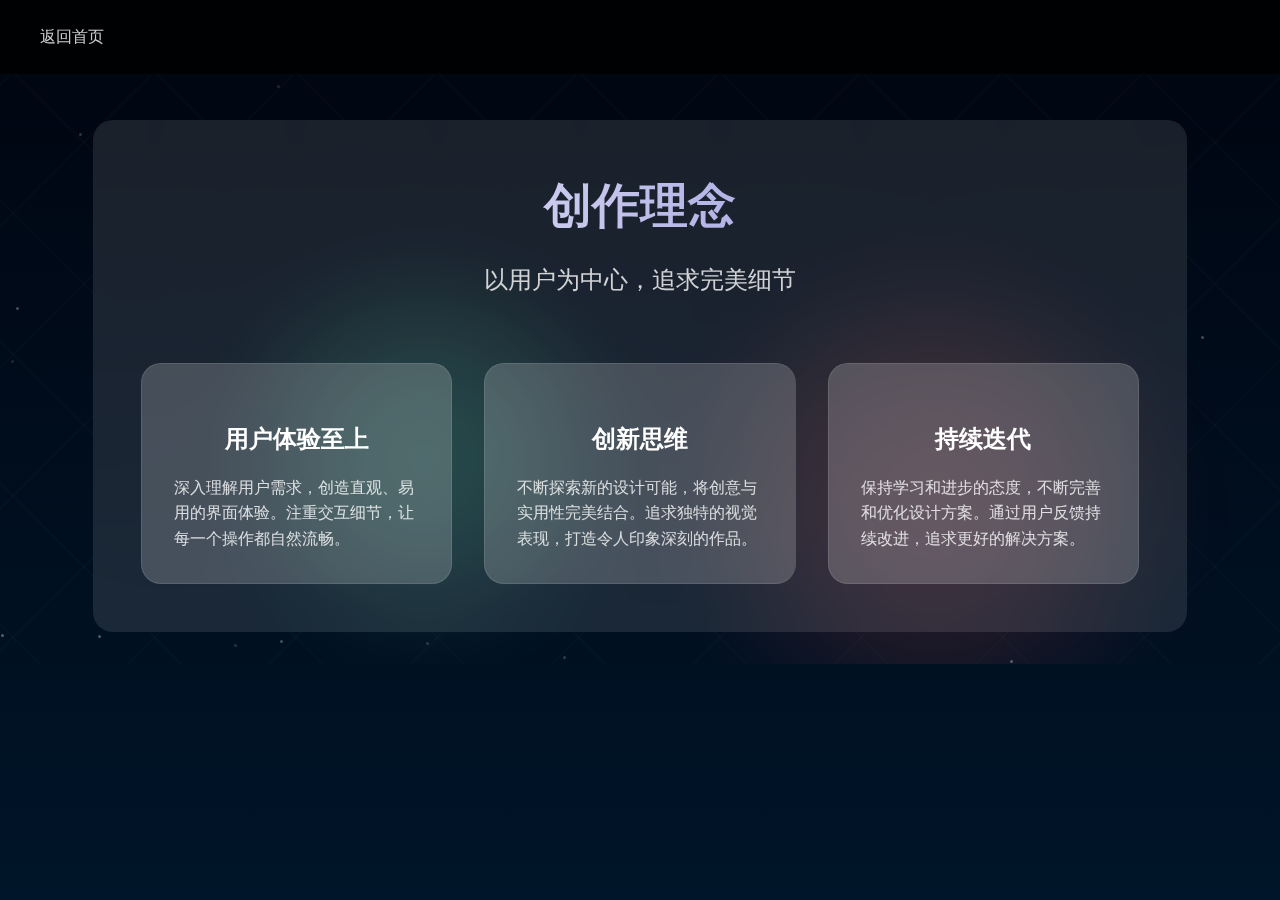
<file: wangzhan/concept.html>
<!DOCTYPE html>
<html lang="zh">
<head>
    <meta charset="UTF-8">
    <meta name="viewport" content="width=device-width, initial-scale=1.0">
    <title>创作理念 - 详细介绍</title>
    <link rel="stylesheet" href="styles.css">
    <link rel="stylesheet" href="detail-pages.css">
</head>
<body class="detail-page">
    <nav class="detail-nav">
        <a href="index.html" class="back-button">
            <i class="fas fa-arrow-left"></i> 返回首页
        </a>
    </nav>

    <div class="detail-container">
        <div class="content-background"></div>
        <div class="particles" id="particles"></div>
        <div class="glow-effects">
            <div class="glow" style="--size: 500px; --color: 255,87,87; --duration: 8s; --min-opacity: 0.1; --max-opacity: 0.3; top: 20%; right: 10%;"></div>
            <div class="glow" style="--size: 400px; --color: 87,255,187; --duration: 12s; --min-opacity: 0.1; --max-opacity: 0.2; bottom: 20%; left: 15%;"></div>
        </div>

        <div class="detail-content">
            <h1 class="detail-title">创作理念</h1>
            <div class="detail-subtitle">以用户为中心，追求完美细节</div>

            <div class="concept-grid">
                <div class="concept-card">
                    <div class="concept-icon">
                        <i class="fas fa-heart"></i>
                    </div>
                    <h3>用户体验至上</h3>
                    <p>深入理解用户需求，创造直观、易用的界面体验。注重交互细节，让每一个操作都自然流畅。</p>
                </div>

                <div class="concept-card">
                    <div class="concept-icon">
                        <i class="fas fa-lightbulb"></i>
                    </div>
                    <h3>创新思维</h3>
                    <p>不断探索新的设计可能，将创意与实用性完美结合。追求独特的视觉表现，打造令人印象深刻的作品。</p>
                </div>

                <div class="concept-card">
                    <div class="concept-icon">
                        <i class="fas fa-sync-alt"></i>
                    </div>
                    <h3>持续迭代</h3>
                    <p>保持学习和进步的态度，不断完善和优化设计方案。通过用户反馈持续改进，追求更好的解决方案。</p>
                </div>
            </div>
        </div>
    </div>

    <script src="script.js"></script>
    <script src="detail-pages.js"></script>
</body>
</html>
</file>
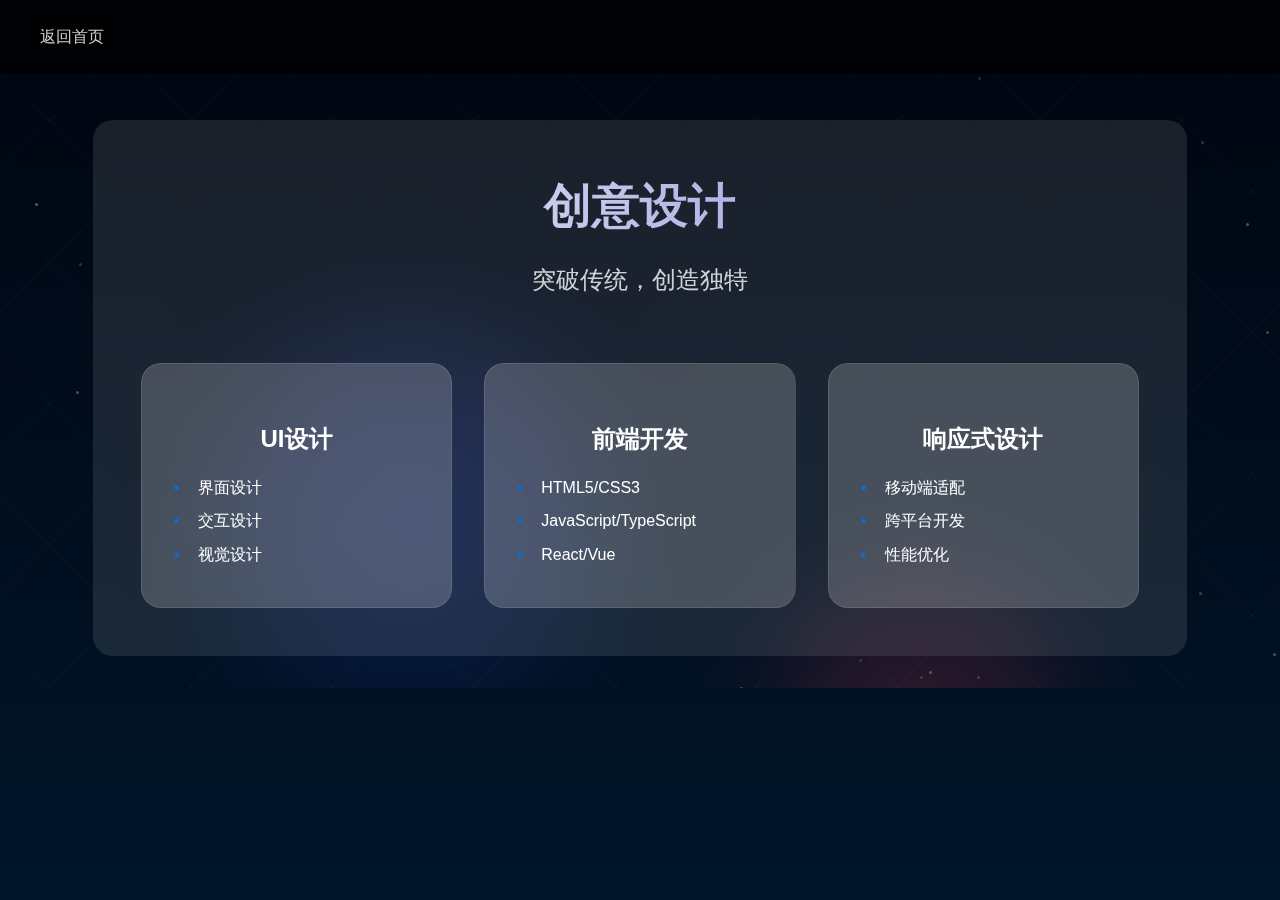
<file: wangzhan/skills.html>
<!DOCTYPE html>
<html lang="zh">
<head>
    <meta charset="UTF-8">
    <meta name="viewport" content="width=device-width, initial-scale=1.0">
    <title>技能特长 - 详细介绍</title>
    <link rel="stylesheet" href="styles.css">
    <link rel="stylesheet" href="detail-pages.css">
</head>
<body class="detail-page">
    <nav class="detail-nav">
        <a href="index.html" class="back-button">
            <i class="fas fa-arrow-left"></i> 返回首页
        </a>
    </nav>

    <div class="detail-container">
        <div class="content-background"></div>
        <div class="particles" id="particles"></div>
        <div class="glow-effects">
            <div class="glow" style="--size: 500px; --color: 64,87,255; --duration: 8s; --min-opacity: 0.1; --max-opacity: 0.3; top: 20%; left: 10%;"></div>
            <div class="glow" style="--size: 400px; --color: 255,61,87; --duration: 12s; --min-opacity: 0.1; --max-opacity: 0.2; top: 60%; right: 15%;"></div>
        </div>

        <div class="detail-content">
            <h1 class="detail-title">创意设计</h1>
            <div class="detail-subtitle">突破传统，创造独特</div>

            <div class="skills-grid">
                <div class="skill-card">
                    <div class="skill-icon">
                        <i class="fas fa-paint-brush"></i>
                    </div>
                    <h3>UI设计</h3>
                    <ul class="skill-list">
                        <li>界面设计</li>
                        <li>交互设计</li>
                        <li>视觉设计</li>
                    </ul>
                </div>

                <div class="skill-card">
                    <div class="skill-icon">
                        <i class="fas fa-code"></i>
                    </div>
                    <h3>前端开发</h3>
                    <ul class="skill-list">
                        <li>HTML5/CSS3</li>
                        <li>JavaScript/TypeScript</li>
                        <li>React/Vue</li>
                    </ul>
                </div>

                <div class="skill-card">
                    <div class="skill-icon">
                        <i class="fas fa-mobile-alt"></i>
                    </div>
                    <h3>响应式设计</h3>
                    <ul class="skill-list">
                        <li>移动端适配</li>
                        <li>跨平台开发</li>
                        <li>性能优化</li>
                    </ul>
                </div>
            </div>
        </div>
    </div>

    <script src="script.js"></script>
    <script src="detail-pages.js"></script>
</body>
</html>
</file>
<file: wangzhan/styles.css>
:root {
    --primary-color: #000;
    --secondary-color: #fff;
    --accent-color: #0071e3;
    --gradient-1: linear-gradient(120deg, #84fab0 0%, #8fd3f4 100%);
    --gradient-2: linear-gradient(120deg, #f6d365 0%, #fda085 100%);
}

* {
    margin: 0;
    padding: 0;
    box-sizing: border-box;
}

body {
    font-family: -apple-system, BlinkMacSystemFont, "Segoe UI", Roboto, sans-serif;
    line-height: 1.6;
    overflow-x: hidden;
}

.nav-bar {
    position: fixed;
    top: 0;
    width: 100%;
    padding: 1rem 2rem;
    background: rgba(0, 0, 0, 0.8);
    backdrop-filter: blur(20px);
    z-index: 1000;
}

.nav-links {
    display: flex;
    list-style: none;
    gap: 2rem;
}

.nav-links a {
    text-decoration: none;
    color: #f5f5f7;
    opacity: 0.8;
    transition: opacity 0.3s;
}

.nav-links a:hover {
    opacity: 1;
}

.hero {
    min-height: 100vh;
    background: #000;
    color: #f5f5f7;
    display: flex;
    align-items: center;
    justify-content: center;
    position: relative;
    overflow: hidden;
}

.hero-background {
    position: absolute;
    top: 0;
    left: 0;
    width: 100%;
    height: 100%;
    overflow: hidden;
    z-index: 0;
    background: linear-gradient(to bottom, #000510, #001529);
}

.content-section {
    padding: 5rem 2rem;
    min-height: 100vh;
    position: relative;
    background: linear-gradient(to bottom, #001529, #000510);
    color: #fff;
    overflow: hidden;
}

/* 动画类 */
.fade-in {
    opacity: 0;
    transform: translateY(20px);
    transition: all 1s ease;
}

.fade-in.visible {
    opacity: 1;
    transform: translateY(0);
}

.slide-up {
    opacity: 0;
    transform: translateY(40px);
    transition: all 1s ease;
}

.slide-up.visible {
    opacity: 1;
    transform: translateY(0);
}

.slide-in {
    opacity: 0;
    transform: translateX(-100px);
    transition: all 1s ease;
}

.slide-in.visible {
    opacity: 1;
    transform: translateX(0);
}

/* 添加浮动形状动画 */
.floating-shape {
    position: absolute;
    border-radius: 50%;
    filter: blur(5px);
    opacity: 0.6;
    animation: float 20s infinite ease-in-out;
}

.shape1 {
    width: 300px;
    height: 300px;
    background: var(--gradient-1);
    top: -150px;
    right: -150px;
    animation-delay: 0s;
}

.shape2 {
    width: 200px;
    height: 200px;
    background: var(--gradient-2);
    bottom: -100px;
    left: -100px;
    animation-delay: -5s;
}

.shape3 {
    width: 150px;
    height: 150px;
    background: linear-gradient(120deg, #a1c4fd 0%, #c2e9fb 100%);
    top: 50%;
    left: 50%;
    animation-delay: -10s;
}

/* 关于部分样式增强 */
.profile-container {
    position: relative;
    width: 300px;
    height: 300px;
    margin: 0 auto;
}

.profile-img {
    width: 100%;
    height: 100%;
    object-fit: cover;
    border-radius: 20px;
    position: relative;
    z-index: 2;
}

.profile-backdrop {
    position: absolute;
    width: 100%;
    height: 100%;
    background: var(--gradient-1);
    border-radius: 20px;
    top: 20px;
    left: 20px;
    z-index: 1;
}

/* 动画关键帧 */
@keyframes float {
    0%, 100% {
        transform: translate(0, 0) rotate(0deg);
    }
    25% {
        transform: translate(50px, 50px) rotate(90deg);
    }
    50% {
        transform: translate(0, 100px) rotate(180deg);
    }
    75% {
        transform: translate(-50px, 50px) rotate(270deg);
    }
}

@keyframes bounce {
    0%, 20%, 50%, 80%, 100% {
        transform: translateY(0) translateX(-50%);
    }
    40% {
        transform: translateY(-30px) translateX(-50%);
    }
    60% {
        transform: translateY(-15px) translateX(-50%);
    }
}

@keyframes scroll {
    0% {
        transform: translateX(-50%) translateY(0);
        opacity: 1;
    }
    100% {
        transform: translateX(-50%) translateY(20px);
        opacity: 0;
    }
}

/* 媒体内网格样式 */
.media-grid {
    display: grid;
    grid-template-columns: repeat(auto-fit, minmax(300px, 1fr));
    gap: 2rem;
    padding: 2rem;
}

/* 响应式调整 */
@media (max-width: 768px) {
    .floating-shape {
        transform: scale(0.6);
    }
    
    .profile-container {
        width: 200px;
        height: 200px;
    }
} 

/* 添加粒子背景样式 */
#particles-js {
    position: absolute;
    width: 100%;
    height: 100%;
    top: 0;
    left: 0;
    z-index: 1;
    background: linear-gradient(45deg, #1a1a1a, #4a4a4a);
}

.hero-content {
    position: relative;
    z-index: 2;
}

/* 添加文字发光效果 */
.hero h1 {
    font-size: 3.5rem;
    text-shadow: 0 0 10px rgba(255,255,255,0.5);
    margin-bottom: 1rem;
}

.hero p {
    font-size: 1.5rem;
    text-shadow: 0 0 5px rgba(255,255,255,0.5);
}

/* 添加新的动画效果 */
.glitch-container {
    margin-bottom: 1.5rem;
}

.glitch {
    font-size: 56px;
    font-weight: 600;
    color: #fff;
    text-align: center;
    letter-spacing: -0.003em;
    line-height: 1.07143;
    margin-bottom: 0.5rem;
}

.typing-text {
    font-size: 28px;
    line-height: 1.10722;
    font-weight: 400;
    letter-spacing: .004em;
    color: rgba(255, 255, 255, 0.8);
    margin-top: 1rem;
    opacity: 0;
    transform: translateY(20px);
    animation: fadeInUp 1s ease forwards 0.5s;
}

@keyframes fadeInUp {
    to {
        opacity: 1;
        transform: translateY(0);
    }
}

/* 按钮样式 */
.cta-buttons {
    margin-top: 2.5rem;
    display: flex;
    gap: 1.5rem;
    justify-content: center;
}

.cta-button {
    display: inline-block;
    padding: 12px 24px;
    font-size: 17px;
    line-height: 1.17648;
    font-weight: 400;
    letter-spacing: -.022em;
    font-family: "SF Pro Text", "SF Pro Icons", "Helvetica Neue", "Helvetica", "Arial", sans-serif;
    background: #0071e3;
    color: #fff;
    border-radius: 980px;
    text-decoration: none;
    transition: all 0.3s ease;
}

.cta-button:hover {
    background: #0077ED;
}

.cta-button.outline {
    background: transparent;
    border: 1px solid rgba(255, 255, 255, 0.8);
}

.cta-button.outline:hover {
    background: rgba(255, 255, 255, 0.1);
}

/* 卡片样式 */
.about-grid {
    display: grid;
    grid-template-columns: repeat(3, 1fr);
    gap: 2rem;
    padding: 2rem;
}

.about-card {
    background: rgba(255, 255, 255, 0.1);
    backdrop-filter: blur(10px);
    padding: 2.5rem;
    border-radius: 20px;
    text-align: center;
    transition: all 0.3s ease;
    border: 1px solid rgba(255, 255, 255, 0.2);
    overflow: hidden;
    position: relative;
    text-decoration: none;
    cursor: pointer;
}

.about-card::before {
    content: '';
    position: absolute;
    top: 0;
    left: 0;
    width: 100%;
    height: 100%;
    background: linear-gradient(135deg, rgba(255,255,255,0.1) 0%, rgba(255,255,255,0) 100%);
    transform: translateY(-100%);
    transition: transform 0.5s ease;
}

.about-card:hover {
    transform: translateY(-10px);
    box-shadow: 0 15px 30px rgba(0,0,0,0.3);
}

.about-card:hover::before {
    transform: translateY(0);
}

.card-icon {
    font-size: 3.5rem;
    margin-bottom: 1.5rem;
    position: relative;
    z-index: 1;
}

.about-card h3 {
    font-size: 1.8rem;
    margin-bottom: 1rem;
    color: #fff;
}

.about-card p {
    color: rgba(255,255,255,0.8);
    line-height: 1.6;
}

/* 添加装饰元素 */
.decoration-circle {
    position: absolute;
    border-radius: 50%;
    background: linear-gradient(45deg, var(--accent-color), transparent);
    opacity: 0.1;
    z-index: 1;
}

.circle-1 {
    width: 300px;
    height: 300px;
    top: -150px;
    right: -150px;
}

.circle-2 {
    width: 200px;
    height: 200px;
    bottom: -100px;
    left: -100px;
}

/* 视差背景 */
.parallax-bg {
    position: absolute;
    top: 0;
    left: 0;
    width: 100%;
    height: 100%;
    background-image: linear-gradient(rgba(0, 0, 0, 0.7), rgba(0, 0, 0, 0.7)), url('path-to-your-background.jpg');
    background-size: cover;
    background-position: center;
    background-attachment: fixed;
    opacity: 0.8;
}

.content-wrapper {
    position: relative;
    z-index: 2;
    max-width: 1200px;
    margin: 0 auto;
    color: white;
}

/* 动画关键帧 */
@keyframes glitch {
    0% {
        text-shadow: 0.05em 0 0 #00fffc, -0.03em -0.04em 0 #fc00ff,
                     0.025em 0.04em 0 #fffc00;
    }
    15% {
        text-shadow: 0.05em 0 0 #00fffc, -0.03em -0.04em 0 #fc00ff,
                     0.025em 0.04em 0 #fffc00;
    }
    16% {
        text-shadow: -0.05em -0.025em 0 #00fffc, 0.025em 0.035em 0 #fc00ff,
                     -0.05em -0.05em 0 #fffc00;
    }
    49% {
        text-shadow: -0.05em -0.025em 0 #00fffc, 0.025em 0.035em 0 #fc00ff,
                     -0.05em -0.05em 0 #fffc00;
    }
    50% {
        text-shadow: 0.05em 0.035em 0 #00fffc, 0.03em 0 0 #fc00ff,
                     0 -0.04em 0 #fffc00;
    }
    99% {
        text-shadow: 0.05em 0.035em 0 #00fffc, 0.03em 0 0 #fc00ff,
                     0 -0.04em 0 #fffc00;
    }
    100% {
        text-shadow: -0.05em 0 0 #00fffc, -0.025em -0.04em 0 #fc00ff,
                     -0.04em -0.025em 0 #fffc00;
    }
}

@keyframes typing {
    from { width: 0 }
    to { width: 100% }
}

@keyframes blink-caret {
    from, to { border-color: transparent }
    50% { border-color: white }
}

/* 修改粒子背景配置 */
#particles-js {
    background: linear-gradient(135deg, #1e2024 0%, #17181c 100%);
}

/* 响应式设计增强 */
@media (max-width: 768px) {
    .glitch {
        font-size: 2.5rem;
    }
    
    .cta-buttons {
        flex-direction: column;
    }
    
    .about-grid {
        grid-template-columns: 1fr;
    }
}

/* 社交媒体部分样式 */
.media-bg {
    background-image: linear-gradient(rgba(0, 0, 0, 0.8), rgba(0, 0, 0, 0.8)), url('path-to-media-bg.jpg');
}

.media-grid {
    display: grid;
    grid-template-columns: repeat(3, 1fr);
    gap: 2rem;
    padding: 2rem;
}

.media-card {
    background: rgba(255, 255, 255, 0.1);
    backdrop-filter: blur(10px);
    padding: 2rem;
    border-radius: 20px;
    text-align: center;
    transition: all 0.3s ease;
    border: 1px solid rgba(255, 255, 255, 0.2);
}

.media-card:hover {
    transform: translateY(-10px);
    box-shadow: 0 15px 30px rgba(0,0,0,0.3);
}

.media-icon {
    font-size: 3rem;
    margin-bottom: 1rem;
    color: var(--accent-color);
}

.media-icon i {
    background: linear-gradient(45deg, var(--accent-color), #00ff88);
    -webkit-background-clip: text;
    -webkit-text-fill-color: transparent;
}

.media-card h3 {
    color: white;
    font-size: 1.5rem;
    margin-bottom: 1rem;
}

.qr-code {
    width: 200px;
    height: 200px;
    margin: 1rem auto;
    background: white;
    padding: 1rem;
    border-radius: 10px;
}

.qr-code img {
    width: 100%;
    height: 100%;
    object-fit: contain;
}

.contact-info {
    color: white;
}

.contact-button {
    display: inline-block;
    padding: 0.8rem 2rem;
    margin-top: 1rem;
    background: var(--accent-color);
    color: white;
    text-decoration: none;
    border-radius: 30px;
    transition: all 0.3s ease;
}

.contact-button:hover {
    background: #0055aa;
    transform: scale(1.05);
}

.qq-number, .douyin-id {
    font-size: 1.2rem;
    margin: 1rem 0;
}

/* 添加字体图标 */
@import url('https://cdnjs.cloudflare.com/ajax/libs/font-awesome/6.0.0/css/all.min.css');

/* 响应式调整 */
@media (max-width: 768px) {
    .media-grid {
        grid-template-columns: 1fr;
    }
    
    .media-card {
        margin: 1rem;
    }
}

/* 卡片悬浮效果增强 */
.about-card {
    text-decoration: none;
    position: relative;
    cursor: pointer;
}

.card-overlay {
    position: absolute;
    top: 0;
    left: 0;
    width: 100%;
    height: 100%;
    background: rgba(0, 0, 0, 0.5);
    display: flex;
    justify-content: center;
    align-items: center;
    opacity: 0;
    transition: opacity 0.3s ease;
    border-radius: 20px;
}

.about-card:hover .card-overlay {
    opacity: 1;
}

.read-more {
    color: white;
    font-size: 1.2rem;
    padding: 0.8rem 1.5rem;
    border: 2px solid white;
    border-radius: 30px;
    transition: all 0.3s ease;
}

/* 详细页面样式 */
.detail-section {
    position: fixed;
    top: 0;
    left: 0;
    width: 100%;
    height: 100%;
    background: rgba(0, 0, 0, 0.9);
    z-index: 2000;
    display: none;
    justify-content: center;
    align-items: center;
    overflow-y: auto;
}

.detail-section.active {
    display: flex;
}

.detail-content {
    position: relative;
    width: 90%;
    max-width: 1200px;
    background: rgba(255, 255, 255, 0.1);
    backdrop-filter: blur(20px);
    padding: 3rem;
    border-radius: 20px;
    color: white;
    margin: 2rem auto;
}

.close-button {
    position: absolute;
    top: 1rem;
    right: 1rem;
    font-size: 2rem;
    color: white;
    cursor: pointer;
    width: 40px;
    height: 40px;
    display: flex;
    justify-content: center;
    align-items: center;
    border-radius: 50%;
    background: rgba(255, 255, 255, 0.1);
    transition: all 0.3s ease;
}

.close-button:hover {
    background: rgba(255, 255, 255, 0.2);
    transform: rotate(90deg);
}

/* 技能条样式 */
.skill-bar {
    margin: 1rem 0;
}

.skill-name {
    display: block;
    margin-bottom: 0.5rem;
}

.progress-bar {
    width: 100%;
    height: 10px;
    background: rgba(255, 255, 255, 0.1);
    border-radius: 5px;
    overflow: hidden;
}

.progress {
    height: 100%;
    background: var(--accent-color);
    border-radius: 5px;
    transition: width 1s ease;
}

/* 创作理念样式 */
.concept-content {
    display: grid;
    grid-template-columns: 1fr 1fr;
    gap: 2rem;
    align-items: center;
}

/* 个人风格画廊 */
.style-gallery {
    display: grid;
    grid-template-columns: repeat(auto-fit, minmax(250px, 1fr));
    gap: 1rem;
    margin-top: 2rem;
}

/* 添加联系方式的新样式 */
.contact-number {
    font-size: 1.2rem;
    margin: 1rem 0;
    color: var(--accent-color);
}

.contact-tip {
    font-size: 0.9rem;
    color: rgba(255, 255, 255, 0.7);
}

/* 首屏样式 */
.hero {
    min-height: 100vh;
    background: #000;
    color: #f5f5f7;
    display: flex;
    align-items: center;
    justify-content: center;
    position: relative;
    overflow: hidden;
}

.hero-content {
    max-width: 1200px;
    margin: 0 auto;
    padding: 2rem;
    text-align: center;
}

.product-title {
    margin-bottom: 2rem;
}

.product-title h2 {
    font-size: 24px;
    font-weight: 600;
    margin-bottom: 1rem;
    opacity: 0;
    transform: translateY(20px);
    animation: fadeInUp 1s ease forwards;
}

.headline {
    font-size: 56px;
    line-height: 1.07143;
    font-weight: 600;
    letter-spacing: -.005em;
    margin-bottom: 2rem;
    opacity: 0;
    transform: translateY(20px);
    animation: fadeInUp 1s ease forwards 0.3s;
}

.hero-image {
    width: 100%;
    max-width: 1000px;
    margin: 0 auto;
    position: relative;
    opacity: 0;
    transform: translateY(40px);
    animation: fadeInUp 1s ease forwards 0.6s;
}

.floating-image {
    width: 100%;
    height: auto;
    will-change: transform;
}

.cta-section {
    margin-top: 2rem;
    opacity: 0;
    transform: translateY(20px);
    animation: fadeInUp 1s ease forwards 0.9s;
}

.price {
    font-size: 24px;
    line-height: 1.16667;
    font-weight: 400;
    letter-spacing: .009em;
    margin-bottom: 1.5rem;
}

/* 动画效果 */
@keyframes fadeInUp {
    to {
        opacity: 1;
        transform: translateY(0);
    }
}

/* 滚动动画类 */
.parallax-element {
    transition: transform 0.6s cubic-bezier(0.33, 1, 0.68, 1);
}

/* 进度指示器样式 */
.progress-container {
    position: fixed;
    left: 50%;
    bottom: 40px;
    transform: translateX(-50%);
    z-index: 1000;
    background: rgba(0, 0, 0, 0.3);
    padding: 8px;
    border-radius: 100px;
    backdrop-filter: blur(10px);
}

.progress-dots {
    display: flex;
    align-items: center;
    gap: 8px;
}

.dot {
    width: 8px;
    height: 8px;
    border-radius: 50%;
    background: rgba(255, 255, 255, 0.3);
    transition: all 0.3s ease;
}

.dot::before {
    content: '';
    display: block;
    width: 24px;
    height: 2px;
    background: rgba(255, 255, 255, 0.3);
    position: absolute;
    left: -16px;
    top: 50%;
    transform: translateY(-50%);
}

.dot:first-child::before {
    display: none;
}

.dot.active {
    background: #fff;
    transform: scale(1.2);
}

.dot.passed {
    background: rgba(255, 255, 255, 0.8);
}

.dot.passed::before {
    background: rgba(255, 255, 255, 0.8);
}

/* 首屏增强样式 */
.hero {
    position: relative;
    background: #000;
    color: #f5f5f7;
}

.subtitle {
    font-size: 24px;
    font-weight: 500;
    opacity: 0;
    transform: translateY(20px);
    animation: fadeInUp 1s ease forwards;
}

.headline {
    font-size: 72px;
    line-height: 1.1;
    font-weight: 700;
    background: linear-gradient(90deg, #fff, #7f7fd5);
    -webkit-background-clip: text;
    -webkit-text-fill-color: transparent;
    opacity: 0;
    transform: translateY(20px);
    animation: fadeInUp 1s ease forwards 0.3s;
}

/* 3D展示区域 */
.showcase-container {
    display: grid;
    grid-template-columns: repeat(3, 1fr);
    gap: 2rem;
    margin: 4rem 0;
    perspective: 1000px;
}

.showcase-item {
    position: relative;
    height: 400px;
    border-radius: 20px;
    overflow: hidden;
    transform-style: preserve-3d;
    transition: transform 0.6s ease;
}

.showcase-item:hover {
    transform: translateY(-10px) rotateY(5deg);
}

.showcase-image {
    width: 100%;
    height: 100%;
    object-fit: cover;
    transition: transform 0.6s ease;
}

.showcase-item:hover .showcase-image {
    transform: scale(1.1);
}

.showcase-text {
    position: absolute;
    bottom: 0;
    left: 0;
    right: 0;
    padding: 2rem;
    background: linear-gradient(transparent, rgba(0,0,0,0.8));
    color: #fff;
}

/* 技能指标样式 */
.skills-highlights {
    display: flex;
    justify-content: center;
    gap: 4rem;
    margin: 3rem 0;
}

.skill-stat {
    text-align: center;
    opacity: 0;
    transform: translateY(20px);
    animation: fadeInUp 1s ease forwards 0.6s;
}

.stat-number {
    font-size: 48px;
    font-weight: 700;
    color: var(--accent-color);
}

.stat-label {
    font-size: 16px;
    color: rgba(255,255,255,0.8);
}

/* 动态背景 */
.hero-background {
    position: absolute;
    top: 0;
    left: 0;
    width: 100%;
    height: 100%;
    overflow: hidden;
    z-index: 0;
}

.gradient-sphere {
    position: absolute;
    width: 600px;
    height: 600px;
    background: radial-gradient(circle, rgba(127,127,213,0.3) 0%, rgba(145,234,228,0.3) 100%);
    border-radius: 50%;
    filter: blur(60px);
    animation: sphereFloat 20s infinite alternate;
}

.floating-elements {
    position: absolute;
    width: 100%;
    height: 100%;
}

.float-item {
    position: absolute;
    width: 10px;
    height: 10px;
    background: rgba(255,255,255,0.2);
    border-radius: 50%;
    animation: floatAround 10s infinite linear;
    animation-delay: var(--delay);
}

/* 动画 */
@keyframes sphereFloat {
    0% {
        transform: translate(-30%, -30%);
    }
    100% {
        transform: translate(30%, 30%);
    }
}

@keyframes floatAround {
    0% {
        transform: translate(0, 0) rotate(0deg);
    }
    100% {
        transform: translate(100vw, 100vh) rotate(360deg);
    }
}

/* 滚动提示 */
.scroll-hint {
    margin-bottom: 2rem;
    font-size: 14px;
    color: rgba(255,255,255,0.6);
    animation: bounce 2s infinite;
}

@keyframes bounce {
    0%, 20%, 50%, 80%, 100% {
        transform: translateY(0);
    }
    40% {
        transform: translateY(-10px);
    }
    60% {
        transform: translateY(-5px);
    }
}

/* 响应式调整 */
@media (max-width: 1024px) {
    .showcase-container {
        grid-template-columns: 1fr;
        gap: 1rem;
    }
    
    .showcase-item {
        height: 300px;
    }
    
    .skills-highlights {
        flex-direction: column;
        gap: 2rem;
    }
    
    .headline {
        font-size: 48px;
    }
}

/* 增强背景动画效果 */
.hero-background {
    position: absolute;
    top: 0;
    left: 0;
    width: 100%;
    height: 100%;
    overflow: hidden;
    z-index: 0;
    background: linear-gradient(to bottom, #000510, #001529);
}

/* 添加动态网格背景 */
.grid-background {
    position: absolute;
    width: 200%;
    height: 200%;
    background-image: 
        linear-gradient(rgba(255,255,255,0.05) 1px, transparent 1px),
        linear-gradient(90deg, rgba(255,255,255,0.05) 1px, transparent 1px);
    background-size: 50px 50px;
    transform: rotate(-45deg) scale(1.5);
    left: -50%;
    top: -50%;
    animation: gridMove 60s linear infinite;
}

/* 添加多个渐变球体 */
.gradient-spheres {
    position: absolute;
    width: 100%;
    height: 100%;
}

.sphere {
    position: absolute;
    border-radius: 50%;
    filter: blur(60px);
    opacity: 0.5;
    mix-blend-mode: screen;
}

.sphere-1 {
    width: 500px;
    height: 500px;
    background: radial-gradient(circle, rgba(64,87,255,0.3) 0%, rgba(0,0,0,0) 70%);
    animation: sphereFloat1 20s infinite alternate;
}

.sphere-2 {
    width: 400px;
    height: 400px;
    background: radial-gradient(circle, rgba(255,61,87,0.3) 0%, rgba(0,0,0,0) 70%);
    animation: sphereFloat2 25s infinite alternate-reverse;
}

.sphere-3 {
    width: 600px;
    height: 600px;
    background: radial-gradient(circle, rgba(255,187,61,0.2) 0%, rgba(0,0,0,0) 70%);
    animation: sphereFloat3 30s infinite alternate;
}

/* 添加星星效果 */
.stars {
    position: absolute;
    width: 100%;
    height: 100%;
}

.star {
    position: absolute;
    background: #fff;
    border-radius: 50%;
    animation: twinkle var(--duration) infinite var(--delay);
}

/* 添加流星效果 */
.shooting-stars {
    position: absolute;
    width: 100%;
    height: 100%;
    transform: rotate(-35deg);
}

.shooting-star {
    position: absolute;
    width: 100px;
    height: 1px;
    background: linear-gradient(90deg, rgba(255,255,255,0.8), transparent);
    animation: shootingStar var(--duration) infinite var(--delay);
}

/* 动画关键帧 */
@keyframes gridMove {
    0% {
        transform: rotate(-45deg) translateY(0) scale(1.5);
    }
    100% {
        transform: rotate(-45deg) translateY(-50%) scale(1.5);
    }
}

@keyframes sphereFloat1 {
    0% {
        transform: translate(10%, 10%) scale(1);
    }
    100% {
        transform: translate(-10%, -10%) scale(1.2);
    }
}

@keyframes sphereFloat2 {
    0% {
        transform: translate(-20%, 20%) scale(1.2);
    }
    100% {
        transform: translate(20%, -20%) scale(1);
    }
}

@keyframes sphereFloat3 {
    0% {
        transform: translate(0%, -20%) scale(1);
    }
    100% {
        transform: translate(-10%, 20%) scale(1.1);
    }
}

@keyframes twinkle {
    0%, 100% {
        opacity: 0.2;
        transform: scale(1);
    }
    50% {
        opacity: 1;
        transform: scale(1.2);
    }
}

@keyframes shootingStar {
    0% {
        transform: translateX(-100%) translateY(-100%);
        opacity: 1;
    }
    20% {
        opacity: 1;
    }
    100% {
        transform: translateX(200%) translateY(200%);
        opacity: 0;
    }
}

/* 关于我部分样式增强 */
.about-intro {
    display: grid;
    grid-template-columns: 1fr 1fr;
    gap: 4rem;
    margin: 4rem 0;
    align-items: center;
}

.about-text {
    padding-right: 2rem;
}

.intro-text {
    font-size: 2.5rem;
    font-weight: 600;
    margin-bottom: 1.5rem;
    line-height: 1.2;
    background: linear-gradient(90deg, #fff, #7f7fd5);
    -webkit-background-clip: text;
    -webkit-text-fill-color: transparent;
}

.description {
    font-size: 1.1rem;
    color: rgba(255, 255, 255, 0.8);
    line-height: 1.8;
}

.about-image {
    position: relative;
}

.profile-pic {
    width: 100%;
    border-radius: 20px;
    box-shadow: 0 20px 40px rgba(0,0,0,0.3);
}

.about-grid {
    display: grid;
    grid-template-columns: repeat(3, 1fr);
    gap: 2rem;
    margin: 4rem 0;
}

.about-card {
    background: rgba(255, 255, 255, 0.1);
    padding: 2rem;
    border-radius: 20px;
    text-decoration: none;
    color: #fff;
    transition: all 0.3s ease;
    backdrop-filter: blur(10px);
    position: relative;
    overflow: hidden;
}

.about-card:hover {
    transform: translateY(-10px);
    background: rgba(255, 255, 255, 0.15);
}

.card-icon {
    font-size: 2.5rem;
    margin-bottom: 1.5rem;
    color: var(--accent-color);
}

.card-icon i {
    background: linear-gradient(45deg, var(--accent-color), #00ff88);
    -webkit-background-clip: text;
    -webkit-text-fill-color: transparent;
}

.about-card h3 {
    font-size: 1.5rem;
    margin-bottom: 1rem;
}

.about-card p {
    color: rgba(255, 255, 255, 0.8);
    line-height: 1.6;
}

/* 工作经历时间线 */
.experience-section {
    margin-top: 6rem;
}

.section-subtitle {
    font-size: 2rem;
    margin-bottom: 3rem;
    text-align: center;
}

.timeline {
    position: relative;
    max-width: 800px;
    margin: 0 auto;
}

.timeline::before {
    content: '';
    position: absolute;
    left: 50%;
    transform: translateX(-50%);
    width: 2px;
    height: 100%;
    background: rgba(255, 255, 255, 0.2);
}

.timeline-item {
    margin-bottom: 3rem;
    position: relative;
}

.timeline-content {
    background: rgba(255, 255, 255, 0.1);
    padding: 2rem;
    border-radius: 15px;
    backdrop-filter: blur(10px);
    margin-left: 50%;
    transform: translateX(2rem);
}

.timeline-content h4 {
    font-size: 1.2rem;
    margin-bottom: 0.5rem;
}

.company {
    color: var(--accent-color);
    margin-bottom: 0.5rem;
}

.period {
    color: rgba(255, 255, 255, 0.6);
    font-size: 0.9rem;
    margin-bottom: 1rem;
}

.achievements {
    list-style: none;
    padding-left: 0;
}

.achievements li {
    margin-bottom: 0.5rem;
    padding-left: 1.5rem;
    position: relative;
}

.achievements li::before {
    content: '•';
    color: var(--accent-color);
    position: absolute;
    left: 0;
}

/* 响应式调整 */
@media (max-width: 768px) {
    .about-intro {
        grid-template-columns: 1fr;
        gap: 2rem;
    }

    .about-grid {
        grid-template-columns: 1fr;
    }

    .timeline::before {
        left: 0;
    }

    .timeline-content {
        margin-left: 2rem;
        transform: none;
    }
}

/* 技能部分样式 */
.skills-container {
    max-width: 900px;
    margin: 0 auto;
    padding: 2rem;
}

.skill-category {
    margin-bottom: 4rem;
}

.skill-category h3 {
    font-size: 1.8rem;
    margin-bottom: 2rem;
    color: #fff;
}

.skill-bars {
    display: grid;
    gap: 2rem;
}

.skill-bar {
    position: relative;
}

.skill-name {
    display: block;
    margin-bottom: 0.5rem;
    color: rgba(255, 255, 255, 0.8);
}

.progress-bar {
    height: 6px;
    background: rgba(255, 255, 255, 0.1);
    border-radius: 3px;
    overflow: hidden;
}

.progress {
    height: 100%;
    background: var(--accent-color);
    width: 0;
    transition: width 1.5s ease;
}

/* 创作理念样式 */
.concept-principles {
    display: grid;
    grid-template-columns: repeat(3, 1fr);
    gap: 3rem;
    margin-top: 4rem;
}

.principle-item {
    text-align: center;
    padding: 2rem;
    background: rgba(255, 255, 255, 0.1);
    border-radius: 20px;
    backdrop-filter: blur(10px);
}

.principle-item i {
    font-size: 3rem;
    margin-bottom: 1.5rem;
    background: linear-gradient(45deg, var(--accent-color), #00ff88);
    -webkit-background-clip: text;
    -webkit-text-fill-color: transparent;
}

.principle-item h3 {
    font-size: 1.5rem;
    margin-bottom: 1rem;
    color: #fff;
}

.principle-item p {
    color: rgba(255, 255, 255, 0.8);
}

/* 个人风格样式 */
.style-gallery {
    display: grid;
    grid-template-columns: repeat(3, 1fr);
    gap: 2rem;
    margin-top: 4rem;
}

.style-item {
    position: relative;
    border-radius: 15px;
    overflow: hidden;
    aspect-ratio: 3/4;
}

.style-item img {
    width: 100%;
    height: 100%;
    object-fit: cover;
    transition: transform 0.6s ease;
}

.style-info {
    position: absolute;
    bottom: 0;
    left: 0;
    right: 0;
    padding: 2rem;
    background: linear-gradient(transparent, rgba(0,0,0,0.8));
    color: #fff;
    transform: translateY(100%);
    transition: transform 0.4s ease;
}

.style-item:hover img {
    transform: scale(1.1);
}

.style-item:hover .style-info {
    transform: translateY(0);
}

/* 响应式调整 */
@media (max-width: 768px) {
    .concept-principles {
        grid-template-columns: 1fr;
    }
    
    .style-gallery {
        grid-template-columns: 1fr;
    }
}

/* 关于我页面的区块样式 */
.section-block {
    position: relative;
    margin: 6rem 0;
    padding: 2.5rem;
    background: rgba(255, 255, 255, 0.05);
    border-radius: 20px;
    backdrop-filter: blur(10px);
    border: 1px solid rgba(255, 255, 255, 0.1);
    box-shadow: 0 15px 35px rgba(0, 0, 0, 0.2);
    transition: transform 0.3s ease, box-shadow 0.3s ease;
}

.section-block:hover {
    transform: translateY(-5px);
    box-shadow: 0 20px 40px rgba(0, 0, 0, 0.3);
}

/* 添加装饰元素 */
.decoration-element {
    position: absolute;
    border-radius: 50%;
    background: radial-gradient(circle, var(--accent-color) 0%, transparent 70%);
    opacity: 0.3;
    filter: blur(40px);
}

.decoration-1 {
    width: 400px;
    height: 400px;
    top: -200px;
    right: -200px;
}

.decoration-2 {
    width: 300px;
    height: 300px;
    bottom: -150px;
    left: -150px;
}

/* 动画关键帧 */
@keyframes backgroundMove {
    0% {
        transform: translateY(0);
    }
    100% {
        transform: translateY(50px);
    }
}

@keyframes floatLight {
    0%, 100% {
        transform: translate(0, 0) scale(1);
    }
    25% {
        transform: translate(50px, 50px) scale(1.2);
    }
    50% {
        transform: translate(0, 100px) scale(1);
    }
    75% {
        transform: translate(-50px, 50px) scale(0.8);
    }
}

/* 内容区域动态背景 */
.content-section {
    position: relative;
    background: linear-gradient(to bottom, #001529, #000510);
    overflow: hidden;
}

/* 动态网格背景 */
.content-background {
    position: absolute;
    width: 200%;
    height: 200%;
    background-image: 
        linear-gradient(rgba(255, 255, 255, 0.03) 1px, transparent 1px),
        linear-gradient(90deg, rgba(255, 255, 255, 0.03) 1px, transparent 1px);
    background-size: 50px 50px;
    transform: rotate(-45deg) scale(2);
    left: -50%;
    top: -50%;
    animation: gridMove 30s linear infinite;
    opacity: 0.5;
}

/* 浮动粒子效果 */
.particles {
    position: absolute;
    width: 100%;
    height: 100%;
    top: 0;
    left: 0;
}

.particle {
    position: absolute;
    width: 3px;
    height: 3px;
    background: rgba(255, 255, 255, 0.5);
    border-radius: 50%;
    animation: particleFloat var(--duration) infinite ease-in-out;
    opacity: var(--opacity);
}

/* 动态光效 */
.glow-effects {
    position: absolute;
    width: 100%;
    height: 100%;
    pointer-events: none;
}

.glow {
    position: absolute;
    width: var(--size);
    height: var(--size);
    border-radius: 50%;
    background: radial-gradient(circle at center, 
        rgba(var(--color), 0.2) 0%,
        rgba(var(--color), 0.1) 45%,
        transparent 70%);
    animation: glowPulse var(--duration) infinite alternate ease-in-out;
    filter: blur(40px);
}

/* 交互式波纹效果 */
.ripple-container {
    position: absolute;
    width: 100%;
    height: 100%;
    top: 0;
    left: 0;
    pointer-events: none;
}

.ripple {
    position: absolute;
    border: 2px solid rgba(255, 255, 255, 0.1);
    border-radius: 50%;
    animation: rippleExpand 2s linear infinite;
    opacity: 0;
}

/* 悬浮卡片效果增强 */
.section-block {
    position: relative;
    transform-style: preserve-3d;
    perspective: 1000px;
}

.section-block::before {
    content: '';
    position: absolute;
    inset: -1px;
    background: linear-gradient(45deg, 
        transparent 0%, 
        rgba(255, 255, 255, 0.1) 100%);
    border-radius: inherit;
    z-index: -1;
    transition: opacity 0.3s;
    opacity: 0;
}

.section-block:hover::before {
    opacity: 1;
}

/* 动画关键帧 */
@keyframes gridMove {
    0% {
        transform: rotate(-45deg) translateY(0) scale(2);
    }
    100% {
        transform: rotate(-45deg) translateY(-50%) scale(2);
    }
}

@keyframes particleFloat {
    0%, 100% {
        transform: translate(0, 0);
    }
    25% {
        transform: translate(var(--x1), var(--y1));
    }
    50% {
        transform: translate(var(--x2), var(--y2));
    }
    75% {
        transform: translate(var(--x3), var(--y3));
    }
}

@keyframes glowPulse {
    0% {
        transform: scale(1) translate(0, 0);
        opacity: var(--min-opacity);
    }
    100% {
        transform: scale(1.2) translate(var(--x), var(--y));
        opacity: var(--max-opacity);
    }
}

@keyframes rippleExpand {
    0% {
        transform: scale(0);
        opacity: 0.5;
    }
    100% {
        transform: scale(1);
        opacity: 0;
    }
}

/* 3D悬浮效果 */
@keyframes float {
    0%, 100% {
        transform: translateZ(20px) rotateX(5deg) rotateY(-5deg);
    }
    50% {
        transform: translateZ(10px) rotateX(-5deg) rotateY(5deg);
    }
}
</file>
<file: wangzhan/detail-pages.css>
/* 详情页面基础样式 */
.detail-page {
    background: linear-gradient(to bottom, #000510, #001529);
    min-height: 100vh;
    color: #fff;
    animation: pageEnter 0.8s ease-out;
}

@keyframes pageEnter {
    0% {
        opacity: 0;
        transform: scale(0.98) translateY(10px);
    }
    100% {
        opacity: 1;
        transform: scale(1) translateY(0);
    }
}

.detail-nav {
    position: fixed;
    top: 0;
    left: 0;
    width: 100%;
    padding: 1.5rem 2rem;
    background: rgba(0, 0, 0, 0.8);
    backdrop-filter: blur(20px);
    z-index: 1000;
}

.back-button {
    color: #fff;
    text-decoration: none;
    display: flex;
    align-items: center;
    gap: 0.5rem;
    opacity: 0.8;
    transition: opacity 0.3s;
}

.back-button:hover {
    opacity: 1;
}

.detail-container {
    padding: 120px 2rem 2rem;
    position: relative;
    overflow: hidden;
}

.detail-content {
    max-width: 1200px;
    margin: 0 auto;
    position: relative;
    z-index: 1;
}

.detail-title {
    font-size: 3rem;
    margin-bottom: 1rem;
    text-align: center;
    background: linear-gradient(90deg, #fff, #7f7fd5);
    -webkit-background-clip: text;
    -webkit-text-fill-color: transparent;
}

.detail-subtitle {
    font-size: 1.5rem;
    text-align: center;
    color: rgba(255, 255, 255, 0.8);
    margin-bottom: 4rem;
}

/* �����能卡片样式 */
.skills-grid, .concept-grid {
    display: grid;
    grid-template-columns: repeat(auto-fit, minmax(300px, 1fr));
    gap: 2rem;
    margin-top: 3rem;
}

.skill-card, .concept-card {
    background: rgba(255, 255, 255, 0.1);
    border-radius: 20px;
    padding: 2rem;
    backdrop-filter: blur(10px);
    border: 1px solid rgba(255, 255, 255, 0.1);
    transition: transform 0.3s ease, box-shadow 0.3s ease;
}

.skill-card:hover, .concept-card:hover {
    transform: translateY(-10px);
    box-shadow: 0 20px 40px rgba(0, 0, 0, 0.3);
}

.skill-icon, .concept-icon {
    font-size: 2.5rem;
    margin-bottom: 1.5rem;
    color: var(--accent-color);
    text-align: center;
}

.skill-card h3, .concept-card h3 {
    font-size: 1.5rem;
    margin-bottom: 1rem;
    text-align: center;
}

.skill-list {
    list-style: none;
    padding: 0;
}

.skill-list li {
    margin-bottom: 0.5rem;
    padding-left: 1.5rem;
    position: relative;
}

.skill-list li::before {
    content: '•';
    color: var(--accent-color);
    position: absolute;
    left: 0;
}

.concept-card p {
    color: rgba(255, 255, 255, 0.8);
    line-height: 1.6;
}

/* 响应式调整 */
@media (max-width: 768px) {
    .detail-title {
        font-size: 2rem;
    }
    
    .detail-subtitle {
        font-size: 1.2rem;
    }
    
    .skills-grid, .concept-grid {
        grid-template-columns: 1fr;
    }
} 

/* 项目展示样式 */
.design-showcase {
    margin-top: 4rem;
}

.design-project {
    opacity: 0;
    transform: translateY(30px);
    display: grid;
    grid-template-columns: 1fr 1fr;
    gap: 3rem;
    margin-bottom: 6rem;
    background: rgba(255, 255, 255, 0.05);
    border-radius: 20px;
    padding: 2rem;
    backdrop-filter: blur(10px);
    transition: all 0.6s cubic-bezier(0.4, 0, 0.2, 1);
}

.design-project.show {
    opacity: 1;
    transform: translateY(0);
}

.design-project:hover {
    transform: translateY(-10px) scale(1.02);
    box-shadow: 0 30px 60px rgba(0, 0, 0, 0.3);
    background: rgba(255, 255, 255, 0.08);
}

.project-image {
    border-radius: 10px;
    overflow: hidden;
    position: relative;
}

.project-image::after {
    content: '';
    position: absolute;
    top: 0;
    left: 0;
    width: 100%;
    height: 100%;
    background: linear-gradient(45deg, rgba(255,255,255,0.2), transparent);
    opacity: 0;
    transition: opacity 0.6s ease;
}

.design-project:hover .project-image::after {
    opacity: 1;
}

.project-image img {
    width: 100%;
    height: 100%;
    object-fit: cover;
    transition: transform 0.8s cubic-bezier(0.4, 0, 0.2, 1);
}

.design-project:hover .project-image img {
    transform: scale(1.08) rotate(-1deg);
}

.project-info {
    padding: 2rem;
}

.project-info h3 {
    position: relative;
    font-size: 2rem;
    margin-bottom: 1rem;
    background: linear-gradient(90deg, #fff, var(--accent-color));
    -webkit-background-clip: text;
    -webkit-text-fill-color: transparent;
    transition: transform 0.4s ease;
}

.project-info h3::after {
    content: '';
    position: absolute;
    bottom: -5px;
    left: 0;
    width: 0;
    height: 2px;
    background: var(--accent-color);
    transition: width 0.4s ease;
}

.design-project:hover .project-info h3::after {
    width: 100%;
}

.project-info p {
    color: rgba(255, 255, 255, 0.8);
    line-height: 1.8;
    margin-bottom: 2rem;
}

.project-features {
    list-style: none;
    padding: 0;
    display: flex;
    gap: 1rem;
    flex-wrap: wrap;
}

.project-features li {
    background: rgba(255, 255, 255, 0.1);
    padding: 0.5rem 1rem;
    border-radius: 20px;
    font-size: 0.9rem;
    transform: translateY(0);
    transition: all 0.3s ease;
}

.project-features li:hover {
    transform: translateY(-3px);
    background: rgba(255, 255, 255, 0.2);
    box-shadow: 0 5px 15px rgba(0, 0, 0, 0.2);
}

/* 响应式调整 */
@media (max-width: 768px) {
    .design-project {
        grid-template-columns: 1fr;
        gap: 1.5rem;
    }
} 

/* 背景动画增强 */
.content-background {
    animation: backgroundFloat 20s infinite alternate ease-in-out;
}

@keyframes backgroundFloat {
    0% {
        transform: translateY(0) scale(1);
    }
    100% {
        transform: translateY(-30px) scale(1.1);
    }
}

/* 光效动画增强 */
.glow {
    animation: glowPulse var(--duration) infinite alternate ease-in-out,
               glowFloat calc(var(--duration) * 2) infinite alternate ease-in-out;
}

@keyframes glowFloat {
    0% {
        transform: translate(0, 0);
    }
    100% {
        transform: translate(var(--float-x, 30px), var(--float-y, 30px));
    }
}
</file>
